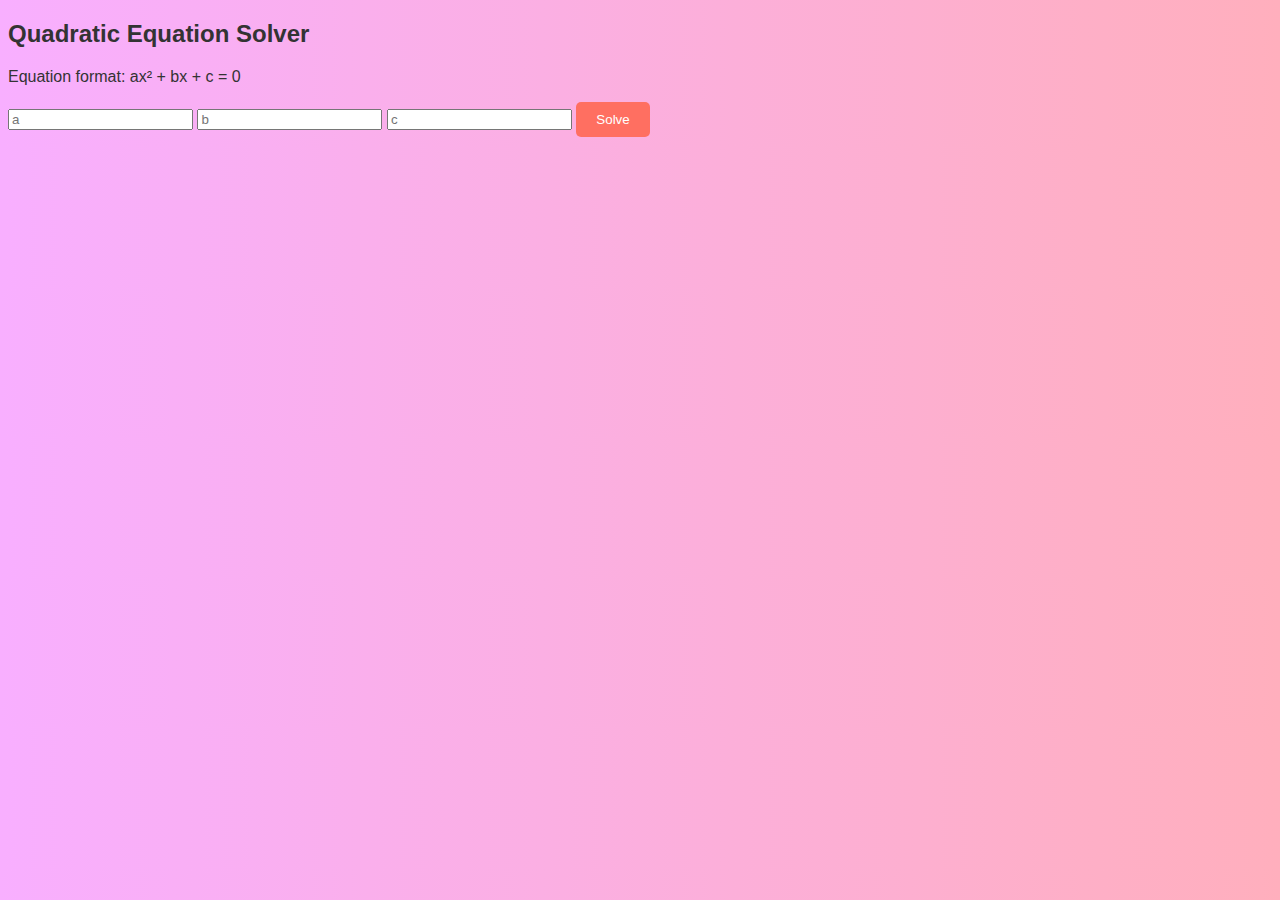
<file: Index.html>
<!DOCTYPE html>
<html lang="en">
<head>
    <meta charset="UTF-8">
    <meta name="viewport" content="width=device-width, initial-scale=1.0">
    <title>Math Calculator</title>
    <link rel="stylesheet" href="style.css">
</head>
<body>
    <div class="calculator">
        <h2>Quadratic Equation Solver</h2>
        <p>Equation format: ax² + bx + c = 0</p>
        <input type="number" id="a-coef" placeholder="a" />
        <input type="number" id="b-coef" placeholder="b" />
        <input type="number" id="c-coef" placeholder="c" />
        <button onclick="solveQuadratic()">Solve</button>
        <div id="solution"></div>
    </div>
    <script src="script.js"></script>
</body>
</html>
</file>
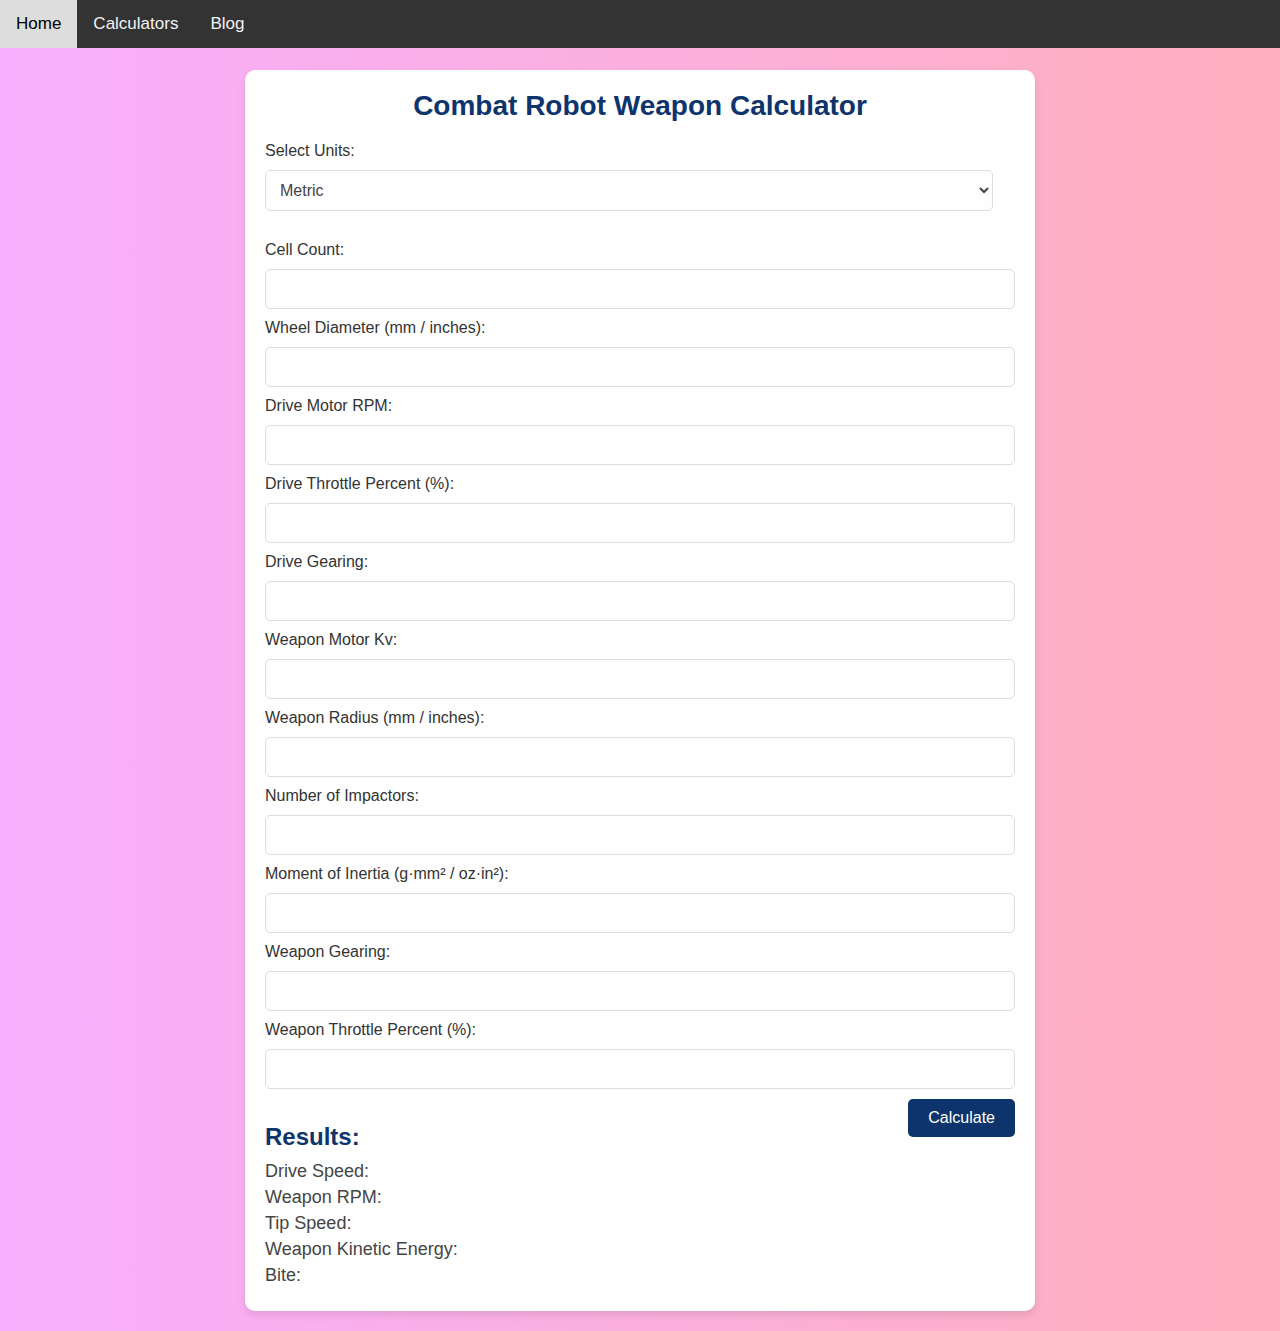
<file: index.html>
<!DOCTYPE html>
<html lang="en">
<head>
    <meta charset="UTF-8">
    <meta name="viewport" content="width=device-width, initial-scale=1.0">
    <title>Combat Robot Weapon Calculator</title>
    <style>
        body {
            font-family: 'Urbanist', sans-serif;
            background: linear-gradient(to right, #f8afff, #ffafbd);
            color: #333;
            margin: 0;
            padding: 0;
        }

        .topnav {
            background-color: #333;
            overflow: hidden;
            position: fixed;
            top: 0;
            width: 100%;
            z-index: 1000;
        }

        .topnav a {
            float: left;
            display: block;
            color: #f2f2f2;
            text-align: center;
            padding: 14px 16px;
            text-decoration: none;
            font-size: 17px;
            transition: background-color 0.3s, color 0.3s;
        }

        .topnav a:hover {
            background-color: #ddd;
            color: black;
        }

        body {
            padding-top: 50px; /* Ensures content doesn't go under the navbar */
        }

        .container {
            width: 125%; /* Make the container 25% wider */
            max-width: 750px;
            margin: 20px auto;
            background-color: #ffffff;
            padding: 20px;
            border-radius: 10px;
            box-shadow: 0 4px 8px rgba(0, 0, 0, 0.1);
        }

        h2 {
            text-align: center;
            color: #0E346D;
            font-size: 28px;
            margin-top: 0;
            margin-bottom: 20px;
        }

        .unit-selection, form {
            margin-bottom: 20px;
        }

        input[type="number"], select {
            width: calc(100% - 22px);
            padding: 10px;
            margin: 10px 0;
            border-radius: 5px;
            border: 1px solid #ddd;
            background-color: #fefefe;
            font-size: 16px;
            color: #444;
        }

        button {
            background-color: #0E346D;
            color: white;
            border: none;
            padding: 10px 20px;
            border-radius: 5px;
            cursor: pointer;
            transition: background-color 0.3s;
            font-size: 16px;
            float: right;
        }

        button:hover {
            background-color: #0b2859;
        }

        h3 {
            color: #0E346D;
            font-size: 24px;
            margin-bottom: 10px;
        }

        p {
            font-size: 18px;
            margin: 5px 0;
            color: #444;
        }

        /* Add some spacing around the results */
        .results {
            margin-top: 20px;
        }
    </style>
</head>
<nav class="topnav">
    <a href="home.html">Home</a>
    <a href="calculators.html">Calculators</a>
    <a href="blog.html">Blog</a>
</nav>
<body>

<div class="container">
    <h2>Combat Robot Weapon Calculator</h2>

    <div class="unit-selection">
        <label for="units">Select Units:</label>
        <select id="units">
            <option value="metric">Metric</option>
            <option value="english">English</option>
        </select>
    </div>

    <form id="calculatorForm">
        <label for="cellCount">Cell Count:</label>
        <input type="number" id="cellCount" required>

        <label for="wheelDiameter">Wheel Diameter (mm / inches):</label>
        <input type="number" id="wheelDiameter" required>

        <label for="driveMotorRPM">Drive Motor RPM:</label>
        <input type="number" id="driveMotorRPM" required>

        <label for="driveThrottlePercent">Drive Throttle Percent (%):</label>
        <input type="number" id="driveThrottlePercent" required>

        <label for="driveGearing">Drive Gearing:</label>
        <input type="number" id="driveGearing" required>

        <label for="weaponMotorKv">Weapon Motor Kv:</label>
        <input type="number" id="weaponMotorKv" required>

        <label for="weaponRadius">Weapon Radius (mm / inches):</label>
        <input type="number" id="weaponRadius" required>

        <label for="numImpactors">Number of Impactors:</label>
        <input type="number" id="numImpactors" required>

        <label for="momentOfInertia">Moment of Inertia (g·mm² / oz·in²):</label>
        <input type="number" id="momentOfInertia" required>

        <label for="weaponGearing">Weapon Gearing:</label>
        <input type="number" id="weaponGearing" required>

        <label for="weaponThrottlePercent">Weapon Throttle Percent (%):</label>
        <input type="number" id="weaponThrottlePercent" required>

        <button type="button" id="calculateResults">Calculate</button>
    </form>

    <div class="results">
        <h3>Results:</h3>
        <p id="driveSpeed">Drive Speed: <span></span></p>
        <p id="weaponRPM">Weapon RPM: <span></span></p>
        <p id="tipSpeed">Tip Speed: <span></span></p>
        <p id="weaponKE">Weapon Kinetic Energy: <span></span></p>
        <p id="bite">Bite: <span></span></p>
    </div>
</div>
<script src="script.js"></script>
<script>
    // Add event listener for the "Calculate" button
    document.getElementById("calculateResults").addEventListener("click", calculateResults);
</script>
 
</body>
</html>
</file>
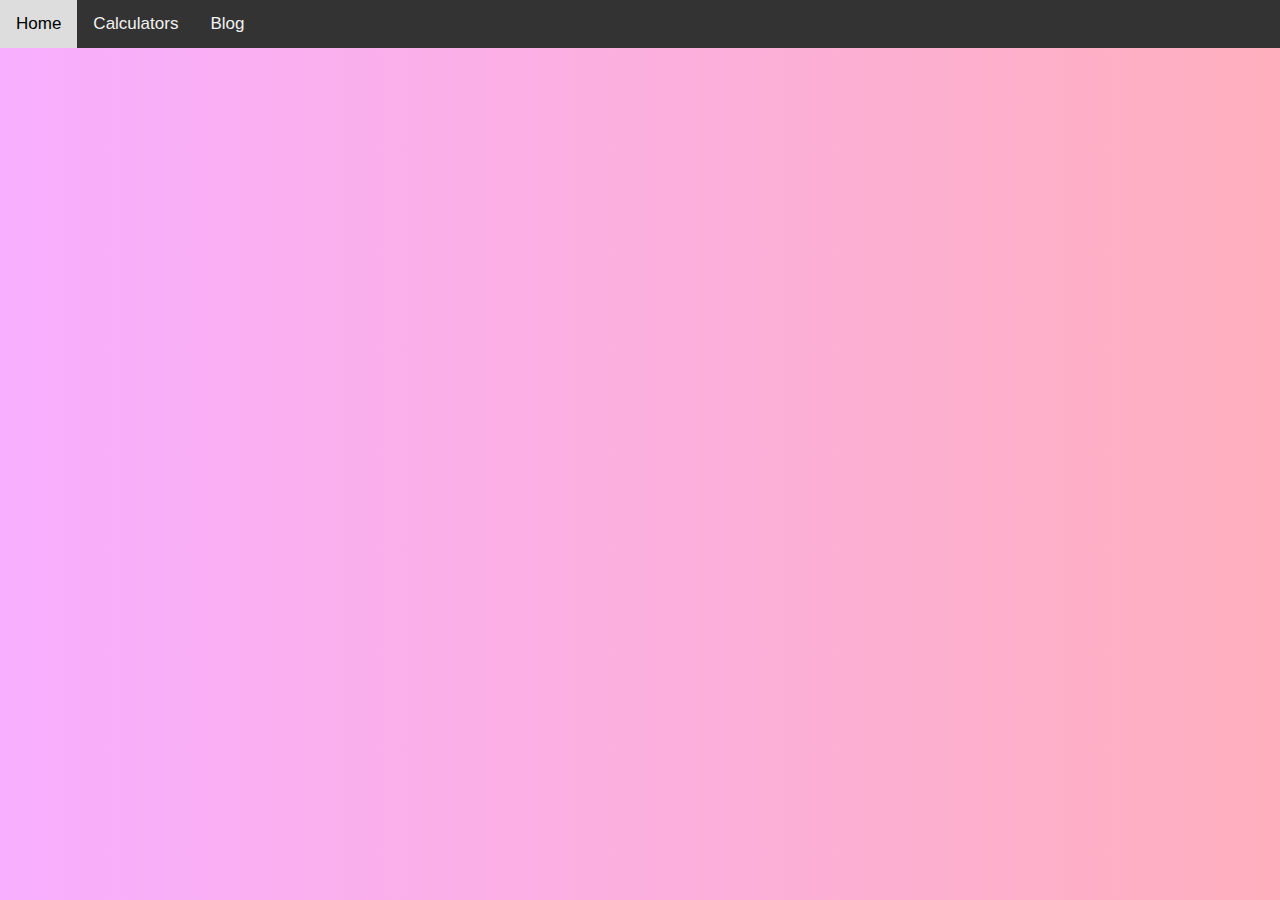
<file: blog.html>
<!DOCTYPE html>
<html lang="en">
<head>
    <meta charset="UTF-8">
    <meta name="viewport" content="width=device-width, initial-scale=1.0">
    <title>Bridge to Nowhere Robotics</title>
    <style>
        body {
            font-family: 'Urbanist', sans-serif;
            background: linear-gradient(to right, #f8afff, #ffafbd);
            color: #333;
            margin: 0;
            padding: 0;
        }

        .topnav {
            background-color: #333;
            overflow: hidden;
            position: fixed;
            top: 0;
            width: 100%;
            z-index: 1000;
        }

        .topnav a {
            float: left;
            display: block;
            color: #f2f2f2;
            text-align: center;
            padding: 14px 16px;
            text-decoration: none;
            font-size: 17px;
            transition: background-color 0.3s, color 0.3s;
        }

        .topnav a:hover {
            background-color: #ddd;
            color: black;
        }

        body {
            padding-top: 50px; /* Ensures content doesn't go under the navbar */
        }

        .container {
            width: 125%; /* Make the container 25% wider */
            max-width: 750px;
            margin: 20px auto;
            background-color: #ffffff;
            padding: 20px;
            border-radius: 10px;
            box-shadow: 0 4px 8px rgba(0, 0, 0, 0.1);
        }

        h2 {
            text-align: center;
            color: #0E346D;
            font-size: 28px;
            margin-top: 0;
            margin-bottom: 20px;
        }

        .unit-selection, form {
            margin-bottom: 20px;
        }

        input[type="number"], select {
            width: calc(100% - 22px);
            padding: 10px;
            margin: 10px 0;
            border-radius: 5px;
            border: 1px solid #ddd;
            background-color: #fefefe;
            font-size: 16px;
            color: #444;
        }

        button {
            background-color: #0E346D;
            color: white;
            border: none;
            padding: 10px 20px;
            border-radius: 5px;
            cursor: pointer;
            transition: background-color 0.3s;
            font-size: 16px;
            float: right;
        }

        button:hover {
            background-color: #0b2859;
        }

        h3 {
            color: #0E346D;
            font-size: 24px;
            margin-bottom: 10px;
        }

        p {
            font-size: 18px;
            margin: 5px 0;
            color: #444;
        }

        /* Add some spacing around the results */
        .results {
            margin-top: 20px;
        }
    </style>
</head>
<nav class="topnav">
    <a href="home.html">Home</a>
    <a href="calculators.html">Calculators</a>
    <a href="blog.html">Blog</a>
</nav>
<body>
</file>
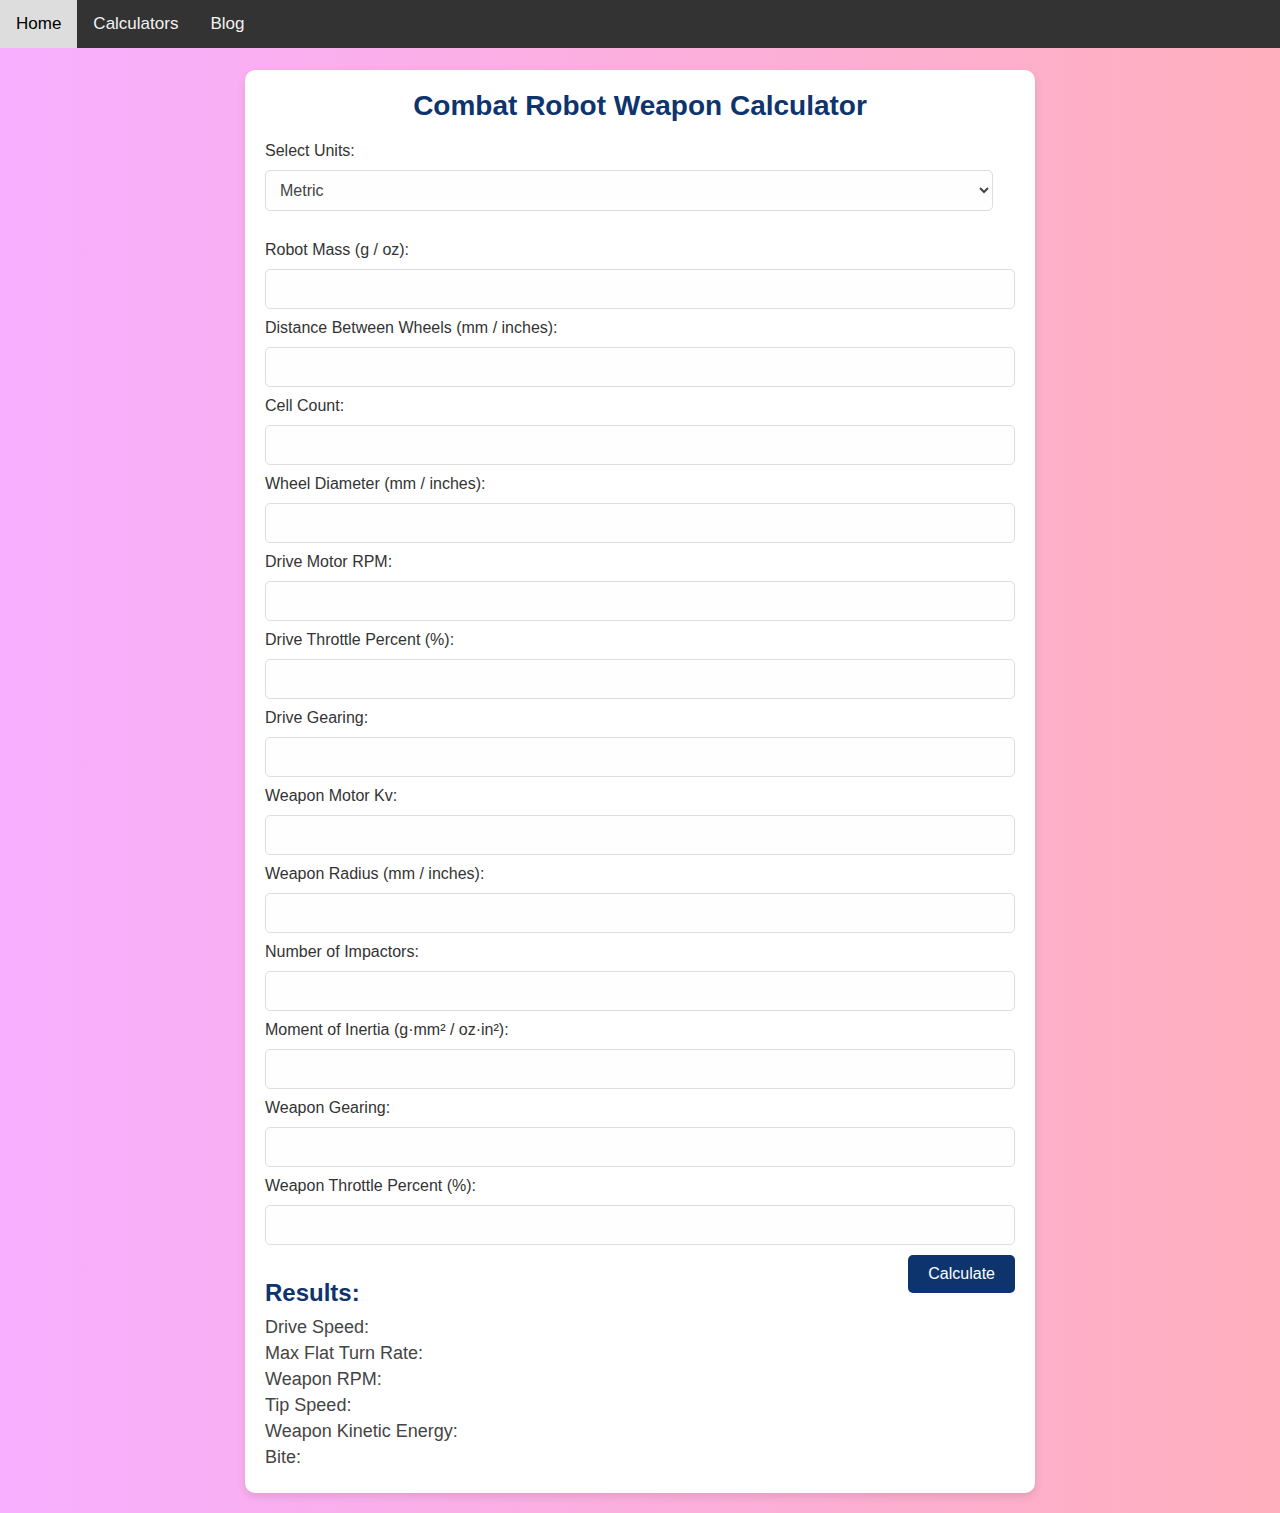
<file: calculator1.html>
<!DOCTYPE html>
<html lang="en">
<head>
    <meta charset="UTF-8">
    <meta name="viewport" content="width=device-width, initial-scale=1.0">
    <title>Combat Robot Weapon Calculator</title>
    <style>
        body {
            font-family: 'Urbanist', sans-serif;
            background: linear-gradient(to right, #f8afff, #ffafbd);
            color: #333;
            margin: 0;
            padding: 0;
        }

        .topnav {
            background-color: #333;
            overflow: hidden;
            position: fixed;
            top: 0;
            width: 100%;
            z-index: 1000;
        }

        .topnav a {
            float: left;
            display: block;
            color: #f2f2f2;
            text-align: center;
            padding: 14px 16px;
            text-decoration: none;
            font-size: 17px;
            transition: background-color 0.3s, color 0.3s;
        }

        .topnav a:hover {
            background-color: #ddd;
            color: black;
        }

        body {
            padding-top: 50px; /* Ensures content doesn't go under the navbar */
        }

        .container {
            width: 125%; /* Make the container 25% wider */
            max-width: 750px;
            margin: 20px auto;
            background-color: #ffffff;
            padding: 20px;
            border-radius: 10px;
            box-shadow: 0 4px 8px rgba(0, 0, 0, 0.1);
        }

        h2 {
            text-align: center;
            color: #0E346D;
            font-size: 28px;
            margin-top: 0;
            margin-bottom: 20px;
        }

        .unit-selection, form {
            margin-bottom: 20px;
        }

        input[type="number"], select {
            width: calc(100% - 22px);
            padding: 10px;
            margin: 10px 0;
            border-radius: 5px;
            border: 1px solid #ddd;
            background-color: #fefefe;
            font-size: 16px;
            color: #444;
        }

        button {
            background-color: #0E346D;
            color: white;
            border: none;
            padding: 10px 20px;
            border-radius: 5px;
            cursor: pointer;
            transition: background-color 0.3s;
            font-size: 16px;
            float: right;
        }

        button:hover {
            background-color: #0b2859;
        }

        h3 {
            color: #0E346D;
            font-size: 24px;
            margin-bottom: 10px;
        }

        p {
            font-size: 18px;
            margin: 5px 0;
            color: #444;
        }

        /* Add some spacing around the results */
        .results {
            margin-top: 20px;
        }
    </style>
</head>
<nav class="topnav">
    <a href="home.html">Home</a>
    <a href="calculators.html">Calculators</a>
    <a href="blog.html">Blog</a>
</nav>
<body>

<div class="container">
    <h2>Combat Robot Weapon Calculator</h2>

    <div class="unit-selection">
        <label for="units">Select Units:</label>
        <select id="units">
            <option value="metric">Metric</option>
            <option value="english">English</option>
        </select>
    </div>

    <form id="calculatorForm">
        <label for="robotMass">Robot Mass (g / oz):</label>
        <input type="number" id="robotMass" required>
        
        <label for="distBetweenWheels">Distance Between Wheels (mm / inches):</label>
        <input type="number" id="distBetweenWheels" required>
        
        <label for="cellCount">Cell Count:</label>
        <input type="number" id="cellCount" required>

        <label for="wheelDiameter">Wheel Diameter (mm / inches):</label>
        <input type="number" id="wheelDiameter" required>

        <label for="driveMotorRPM">Drive Motor RPM:</label>
        <input type="number" id="driveMotorRPM" required>

        <label for="driveThrottlePercent">Drive Throttle Percent (%):</label>
        <input type="number" id="driveThrottlePercent" required>

        <label for="driveGearing">Drive Gearing:</label>
        <input type="number" id="driveGearing" required>

        <label for="weaponMotorKv">Weapon Motor Kv:</label>
        <input type="number" id="weaponMotorKv" required>

        <label for="weaponRadius">Weapon Radius (mm / inches):</label>
        <input type="number" id="weaponRadius" required>

        <label for="numImpactors">Number of Impactors:</label>
        <input type="number" id="numImpactors" required>

        <label for="momentOfInertia">Moment of Inertia (g·mm² / oz·in²):</label>
        <input type="number" id="momentOfInertia" required>

        <label for="weaponGearing">Weapon Gearing:</label>
        <input type="number" id="weaponGearing" required>

        <label for="weaponThrottlePercent">Weapon Throttle Percent (%):</label>
        <input type="number" id="weaponThrottlePercent" required>

        <button type="button" id="calculateResults">Calculate</button>
    </form>

    <div class="results">
        <h3>Results:</h3>
        <p id="driveSpeed">Drive Speed: <span></span></p>
        <p id="maxFlatTurnRate">Max Flat Turn Rate: <span></span></p>
        <p id="weaponRPM">Weapon RPM: <span></span></p>
        <p id="tipSpeed">Tip Speed: <span></span></p>
        <p id="weaponKE">Weapon Kinetic Energy: <span></span></p>
        <p id="bite">Bite: <span></span></p>
    </div>
</div>
<script src="script1.js"></script>
<script>
    // Add event listener for the "Calculate" button
    document.getElementById("calculateResults").addEventListener("click", calculateResults);
</script>
 
</body>
</html>
</file>
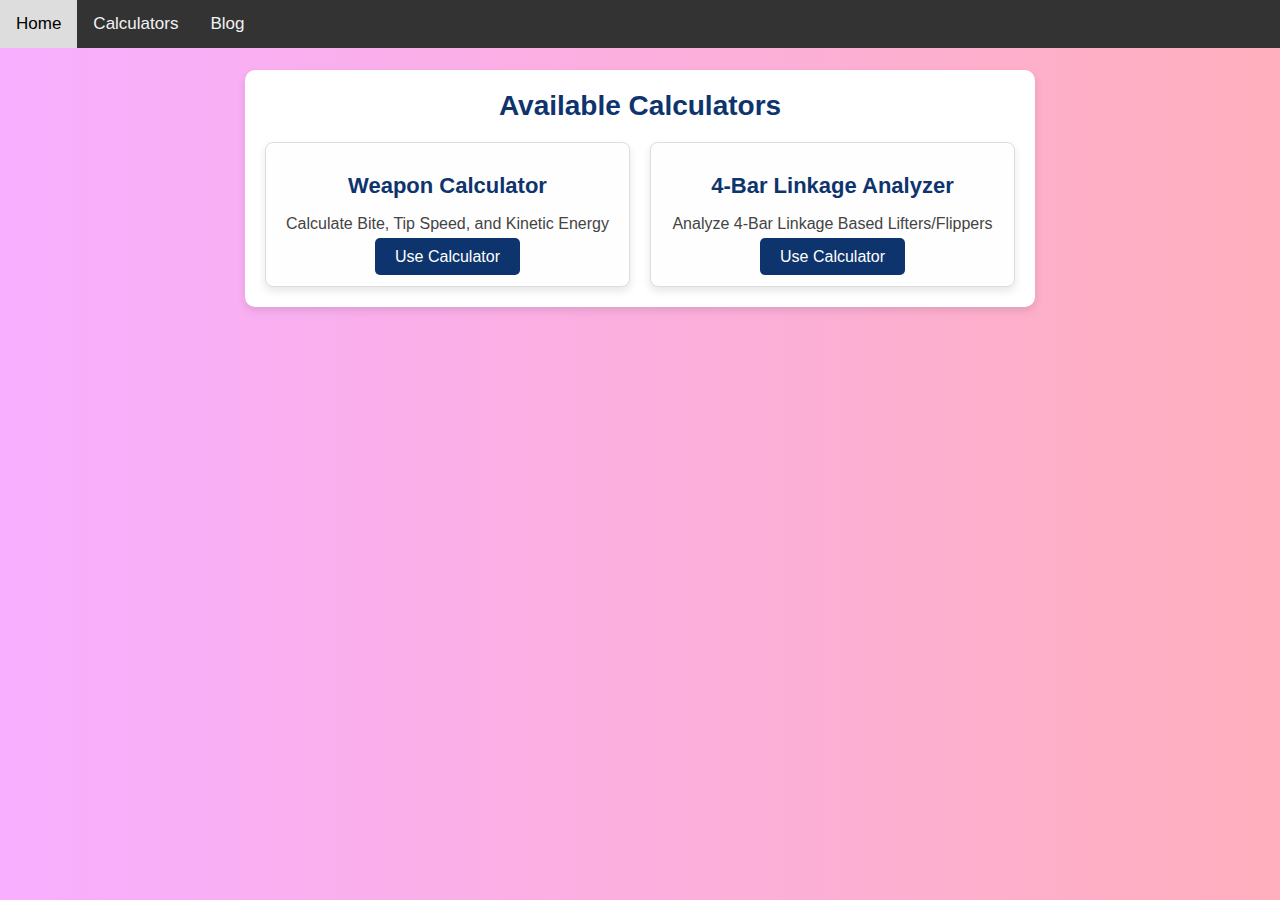
<file: calculators.html>
<!DOCTYPE html>
<html lang="en">
<head>
    <meta charset="UTF-8">
    <meta name="viewport" content="width=device-width, initial-scale=1.0">
    <title>Calculators - Bridge to Nowhere Robotics</title>
    <style>
        body {
            font-family: 'Urbanist', sans-serif;
            background: linear-gradient(to right, #f8afff, #ffafbd);
            color: #333;
            margin: 0;
            padding: 0;
            padding-top: 50px;
        }

        .topnav {
            background-color: #333;
            overflow: hidden;
            position: fixed;
            top: 0;
            width: 100%;
            z-index: 1000;
        }

        .topnav a {
            float: left;
            display: block;
            color: #f2f2f2;
            text-align: center;
            padding: 14px 16px;
            text-decoration: none;
            font-size: 17px;
            transition: background-color 0.3s, color 0.3s;
        }

        .topnav a:hover {
            background-color: #ddd;
            color: black;
        }

        .container {
            width: 125%;
            max-width: 750px;
            margin: 20px auto;
            background-color: #ffffff;
            padding: 20px;
            border-radius: 10px;
            box-shadow: 0 4px 8px rgba(0, 0, 0, 0.1);
        }

        h2 {
            text-align: center;
            color: #0E346D;
            font-size: 28px;
            margin-top: 0;
            margin-bottom: 20px;
        }

        .calculators-grid {
            display: grid;
            grid-template-columns: repeat(auto-fill, minmax(250px, 1fr));
            gap: 20px;
        }

        .calculator-card {
            background-color: #fefefe;
            border: 1px solid #ddd;
            border-radius: 8px;
            padding: 20px;
            text-align: center;
            box-shadow: 0 4px 8px rgba(0, 0, 0, 0.1);
            transition: transform 0.3s ease, box-shadow 0.3s ease;
        }

        .calculator-card:hover {
            transform: translateY(-5px);
            box-shadow: 0 6px 12px rgba(0, 0, 0, 0.15);
        }

        .calculator-title {
            font-size: 22px;
            margin: 10px 0;
            color: #0E346D;
        }

        .calculator-description {
            font-size: 16px;
            color: #444;
            margin-bottom: 15px;
        }

        .calculator-link {
            text-decoration: none;
            background-color: #0E346D;
            color: white;
            padding: 10px 20px;
            border-radius: 5px;
            transition: background-color 0.3s ease;
        }

        .calculator-link:hover {
            background-color: #0b2859;
        }
    </style>
</head>
<nav class="topnav">
    <a href="home.html">Home</a>
    <a href="calculators.html">Calculators</a>
    <a href="blog.html">Blog</a>
</nav>
<body>
    <div class="container">
        <h2>Available Calculators</h2>
        <div class="calculators-grid">
            <div class="calculator-card">
                <h3 class="calculator-title">Weapon Calculator</h3>
                <p class="calculator-description">Calculate Bite, Tip Speed, and Kinetic Energy</p>
                <a href="calculator1.html" class="calculator-link">Use Calculator</a>
            </div>

            <div class="calculator-card">
                <h3 class="calculator-title">4-Bar Linkage Analyzer</h3>
                <p class="calculator-description">Analyze 4-Bar Linkage Based Lifters/Flippers</p>
                <a href="calculator2.html" class="calculator-link">Use Calculator</a>
            </div>

            <!-- Add more calculator cards as needed -->
        </div>
    </div>
</body>
</html>
</file>
<file: style.css>
body {
    background: linear-gradient(to right, #f8afff, #ffafbd);
    font-family: 'Roboto', sans-serif;
    color: #333;
}

input[type="text"], select {
    padding: 10px;
    margin: 10px 0;
    border-radius: 5px;
    border: 1px solid #ddd;
    background-color: #fefefe;
}

button {
    background-color: #ff6f61;
    color: white;
    border: none;
    padding: 10px 20px;
    border-radius: 5px;
    cursor: pointer;
    transition: background-color 0.3s;
}

button:hover {
    background-color: #ff3b2f;
}
</file>
